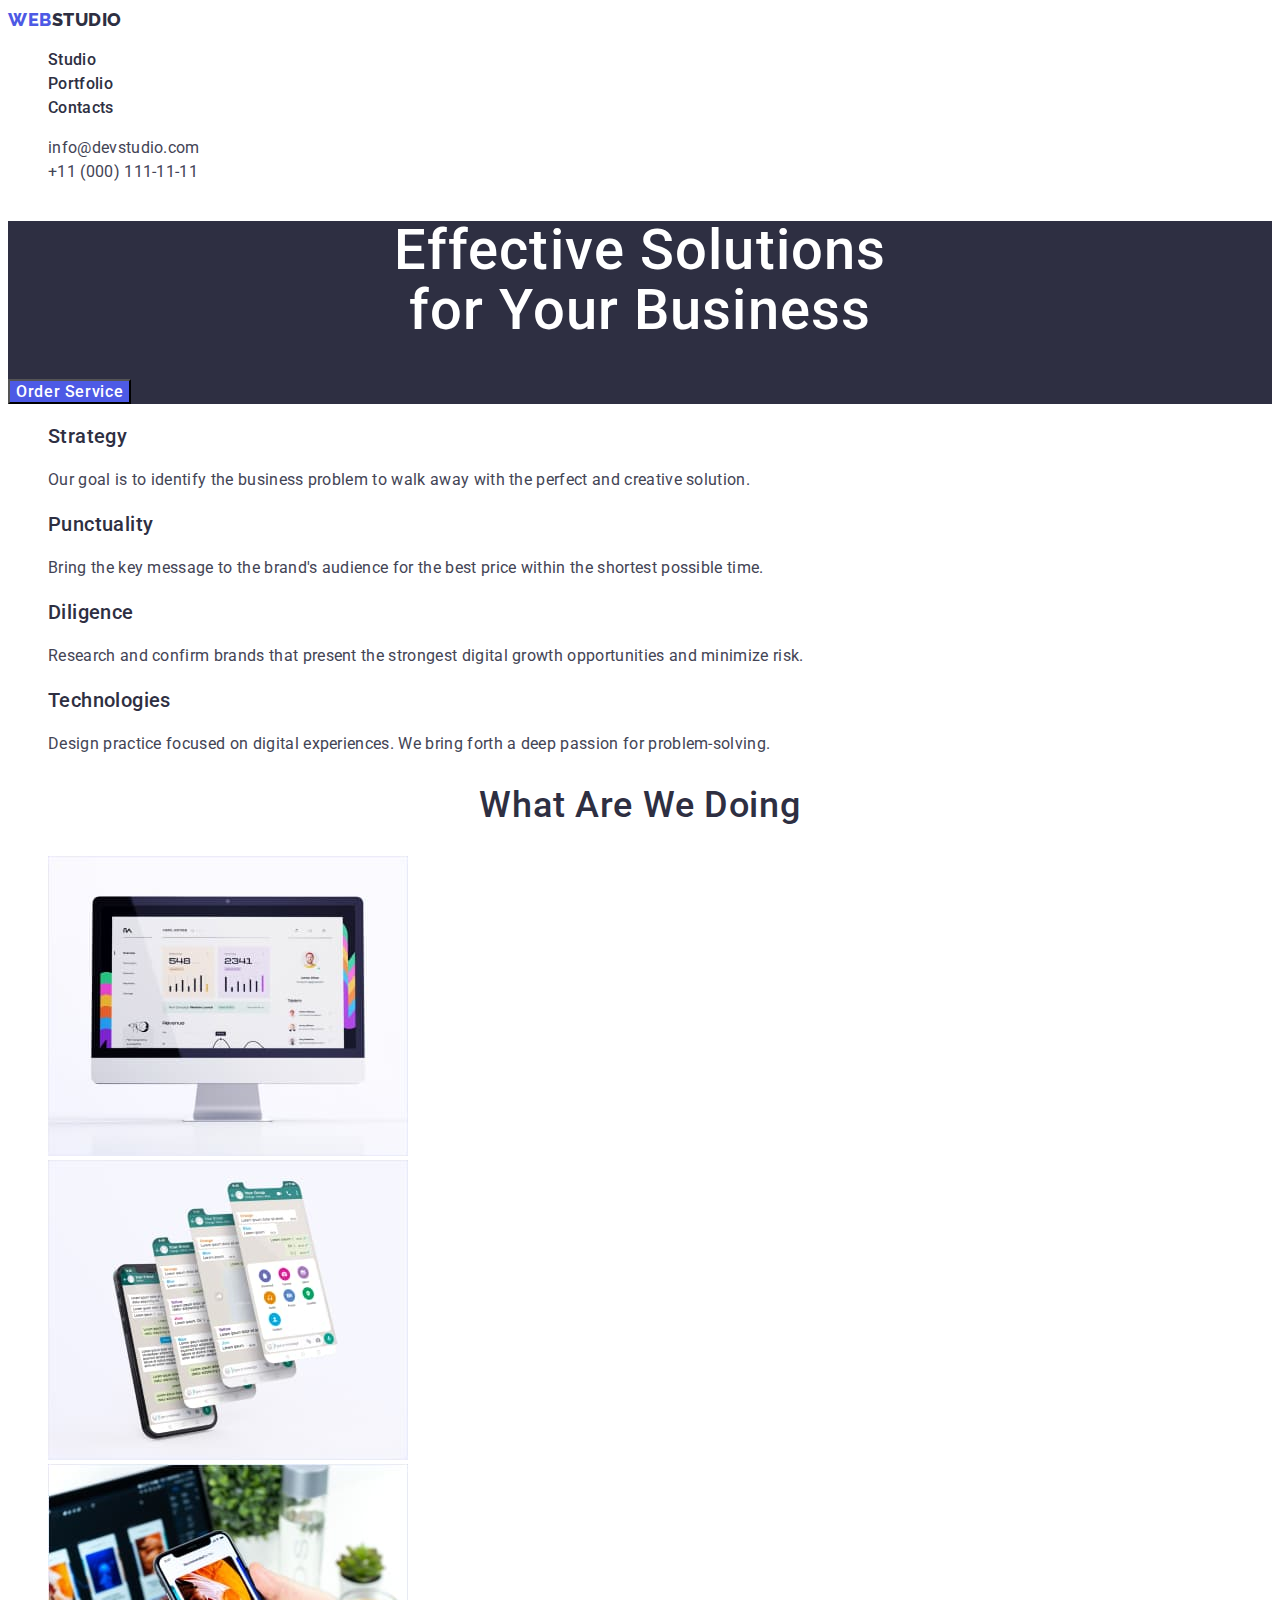
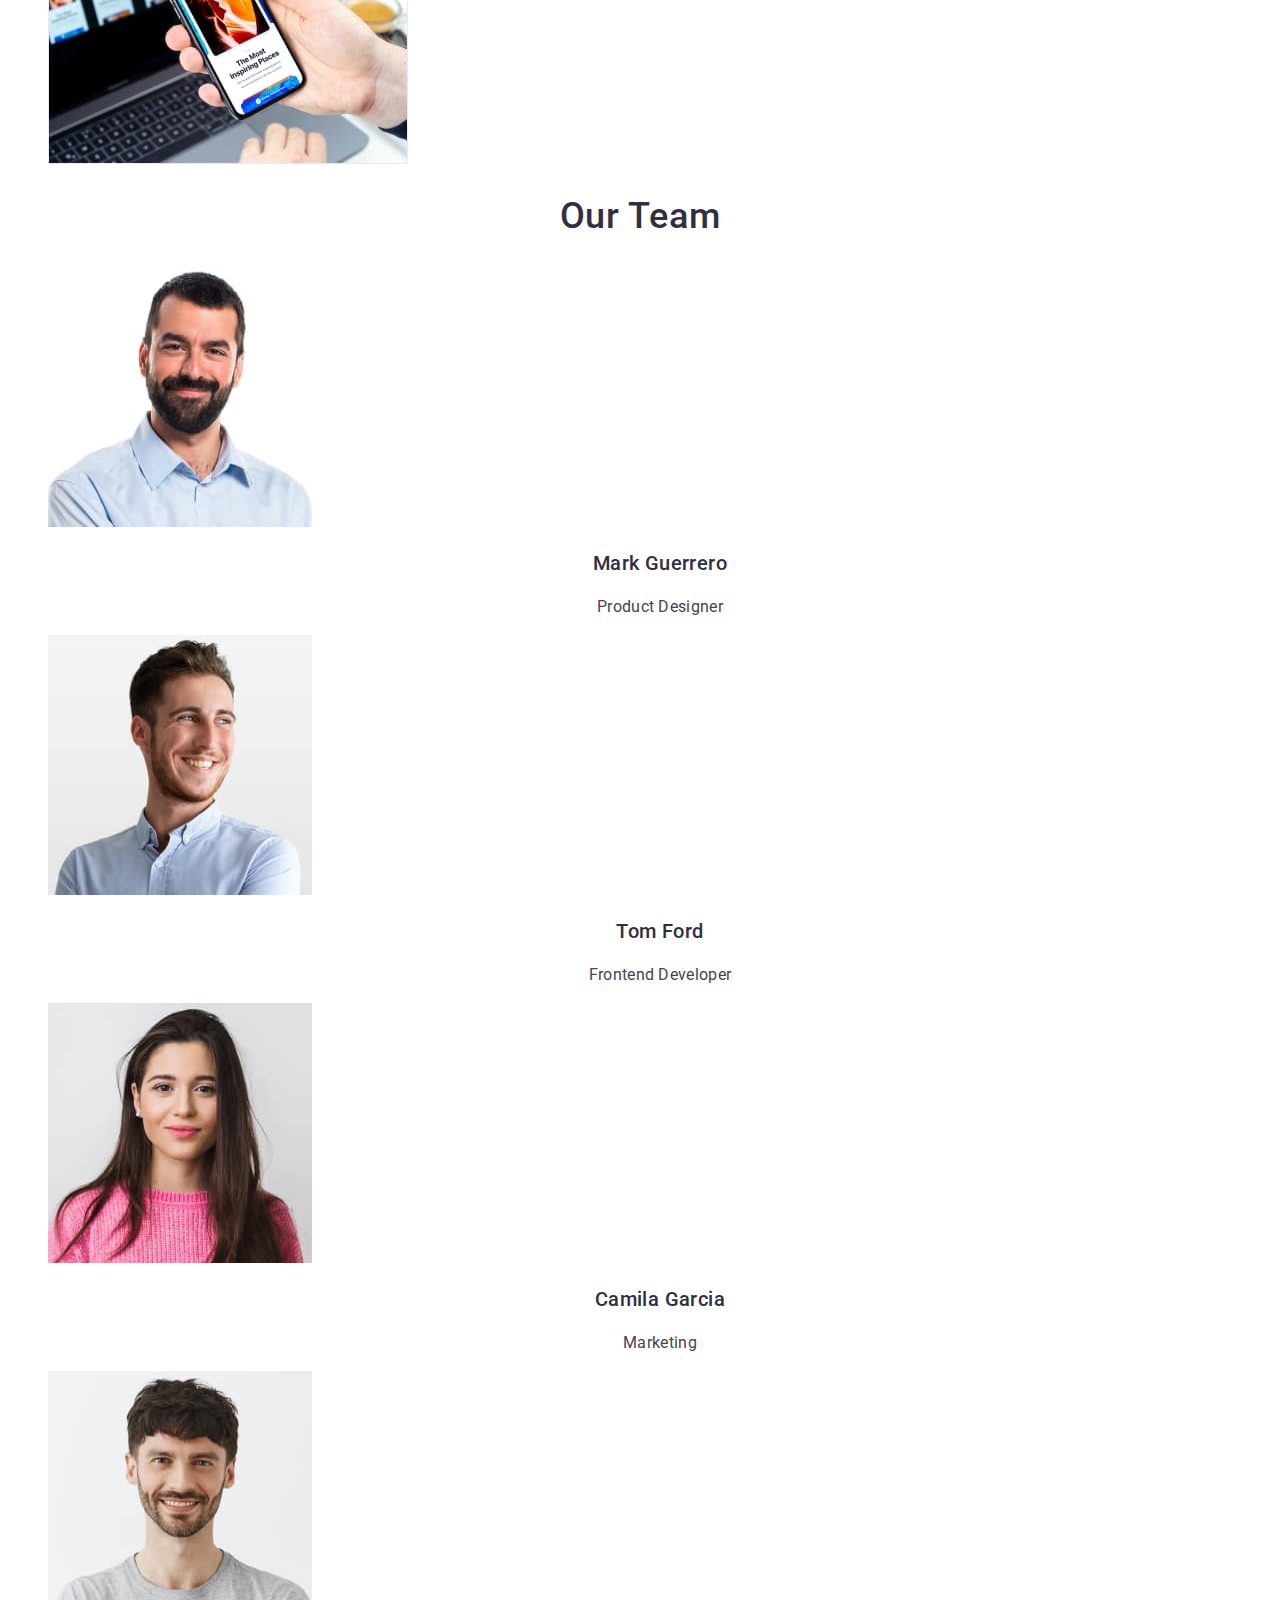
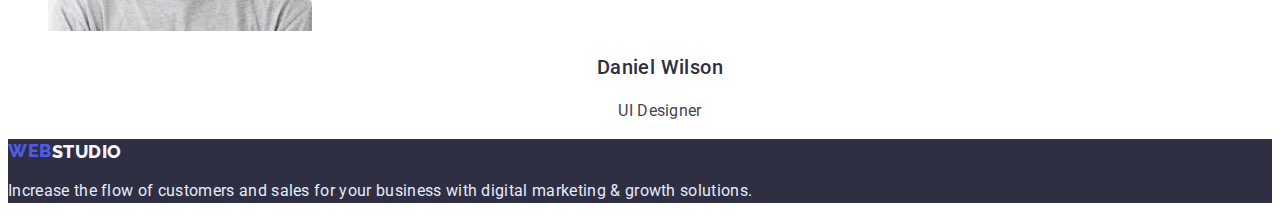
<file: index.html>
<!DOCTYPE html>
<html lang="en">
  <head>
    <meta charset="UTF-8" />
    <meta http-equiv="X-UA-Compatible" content="IE=edge" />
    <meta name="viewport" content="width=device-width, initial-scale=1.0" />
    <title>Document</title>
    <link rel="preconnect" href="https://fonts.googleapis.com" />
    <link rel="preconnect" href="https://fonts.gstatic.com" crossorigin />
    <link
      href="https://fonts.googleapis.com/css2?family=Montserrat:wght@400;700&family=Raleway:wght@800&family=Roboto:wght@400;500;700;900&display=swap"
      rel="stylesheet"
    />
    <link rel="stylesheet" href="./CSS/styles.css" />
  </head>
  <body class="site-body">
    <!--Site header-->
    <header class="header">
      <nav class="header-nav">
        <a href="./index.html" class="logo link">
          Web<span class="logo-name">Studio</span></a
        >

        <ul class="header-list list">
          <li class="header-item">
            <a href="./index.html" class="header-link link">Studio</a>
          </li>
          <li class="header-item">
            <a href="./portfolio.html" class="header-link link">Portfolio</a>
          </li>
          <li class="header-item">
            <a href="" class="header-link link">Contacts</a>
          </li>
        </ul>
      </nav>

      <ul class="auth-list list">
        <li class="auth-tel">
          <a href="mailto:info@devstudio.com" class="auth-link link"
            >info@devstudio.com</a
          >
        </li>
        <li class="auth-mail">
          <a href="tel:+110001111111" class="auth-link link"
            >+11 (000) 111-11-11</a
          >
        </li>
      </ul>
    </header>

    <main>
      <!--Hero block-->
      <section class="hero">
        <h1 class="hero-title">Effective Solutions <br />for Your Business</h1>
        <button type="button" class="hero-btn">Order Service</button>
      </section>

      <!--Mission-->
      <section class="mission">
        <h2 class="mission-title visually-hidden">mission</h2>
        <ul class="mission-list list">
          <li class="mission-item">
            <h3 class="mission-item-title">Strategy</h3>
            <p class="mission-item-text">
              Our goal is to identify the business problem to walk away with the
              perfect and creative solution.
            </p>
          </li>
          <li class="mission-item">
            <h3 class="mission-item-title">Punctuality</h3>
            <p class="mission-item-text">
              Bring the key message to the brand's audience for the best price
              within the shortest possible time.
            </p>
          </li>
          <li class="mission-item">
            <h3 class="mission-item-title">Diligence</h3>
            <p class="mission-item-text">
              Research and confirm brands that present the strongest digital
              growth opportunities and minimize risk.
            </p>
          </li>
          <li class="mission-item">
            <h3 class="mission-item-title">Technologies</h3>
            <p class="mission-item-text">
              Design practice focused on digital experiences. We bring forth a
              deep passion for problem-solving.
            </p>
          </li>
        </ul>
      </section>

      <!--Studio services-->
      <section class="services">
        <h2 class="services-title">What are we doing</h2>
        <ul class="services-list list">
          <li class="services-item">
            <img
              src="./image/desktop.jpg"
              alt="computer screen image"
              width="360"
            />
          </li>
          <li class="services-item">
            <img
              src="./image/devices.jpg"
              alt="4 phone screen options"
              width="360"
            />
          </li>
          <li class="services-item">
            <img
              src="./image/photoofhand.jpg"
              alt="phone in the hand"
              width="360"
            />
          </li>
        </ul>
      </section>

      <!--Team-->
      <section class="team">
        <h2 class="team-title">Our Team</h2>

        <ul class="team-list list">
          <li class="team-item">
            <img src="./image/mark.jpg" alt="Mark Guerrero photo" width="264" />
            <h3 class="team-item-title">Mark Guerrero</h3>
            <p class="team-item-text">Product Designer</p>
          </li>
          <li class="team-item">
            <img src="./image/tom.jpg" alt="Tom Ford photo" width="264" />
            <h3 class="team-item-title">Tom Ford</h3>
            <p class="team-item-text">Frontend Developer</p>
          </li>
          <li class="team-item">
            <img
              src="./image/camila.jpg"
              alt="Camila Garcia photo"
              width="264"
            />
            <h3 class="team-item-title">Camila Garcia</h3>
            <p class="team-item-text">Marketing</p>
          </li>
          <li class="team-item">
            <img
              src="./image/daniel.jpg"
              alt="Daniel Wilson photo"
              width="264"
            />
            <h3 class="team-item-title">Daniel Wilson</h3>
            <p class="team-item-text">UI Designer</p>
          </li>
        </ul>
      </section>
    </main>

    <!--Footer-->
    <footer class="footer">
      <a href="./index.html" class="logo link">
        Web<span class="logo-footer">Studio</span></a
      >
      <p class="footer-text">
        Increase the flow of customers and sales for your business with digital
        marketing & growth solutions.
      </p>
    </footer>
  </body>
</html>
</file>
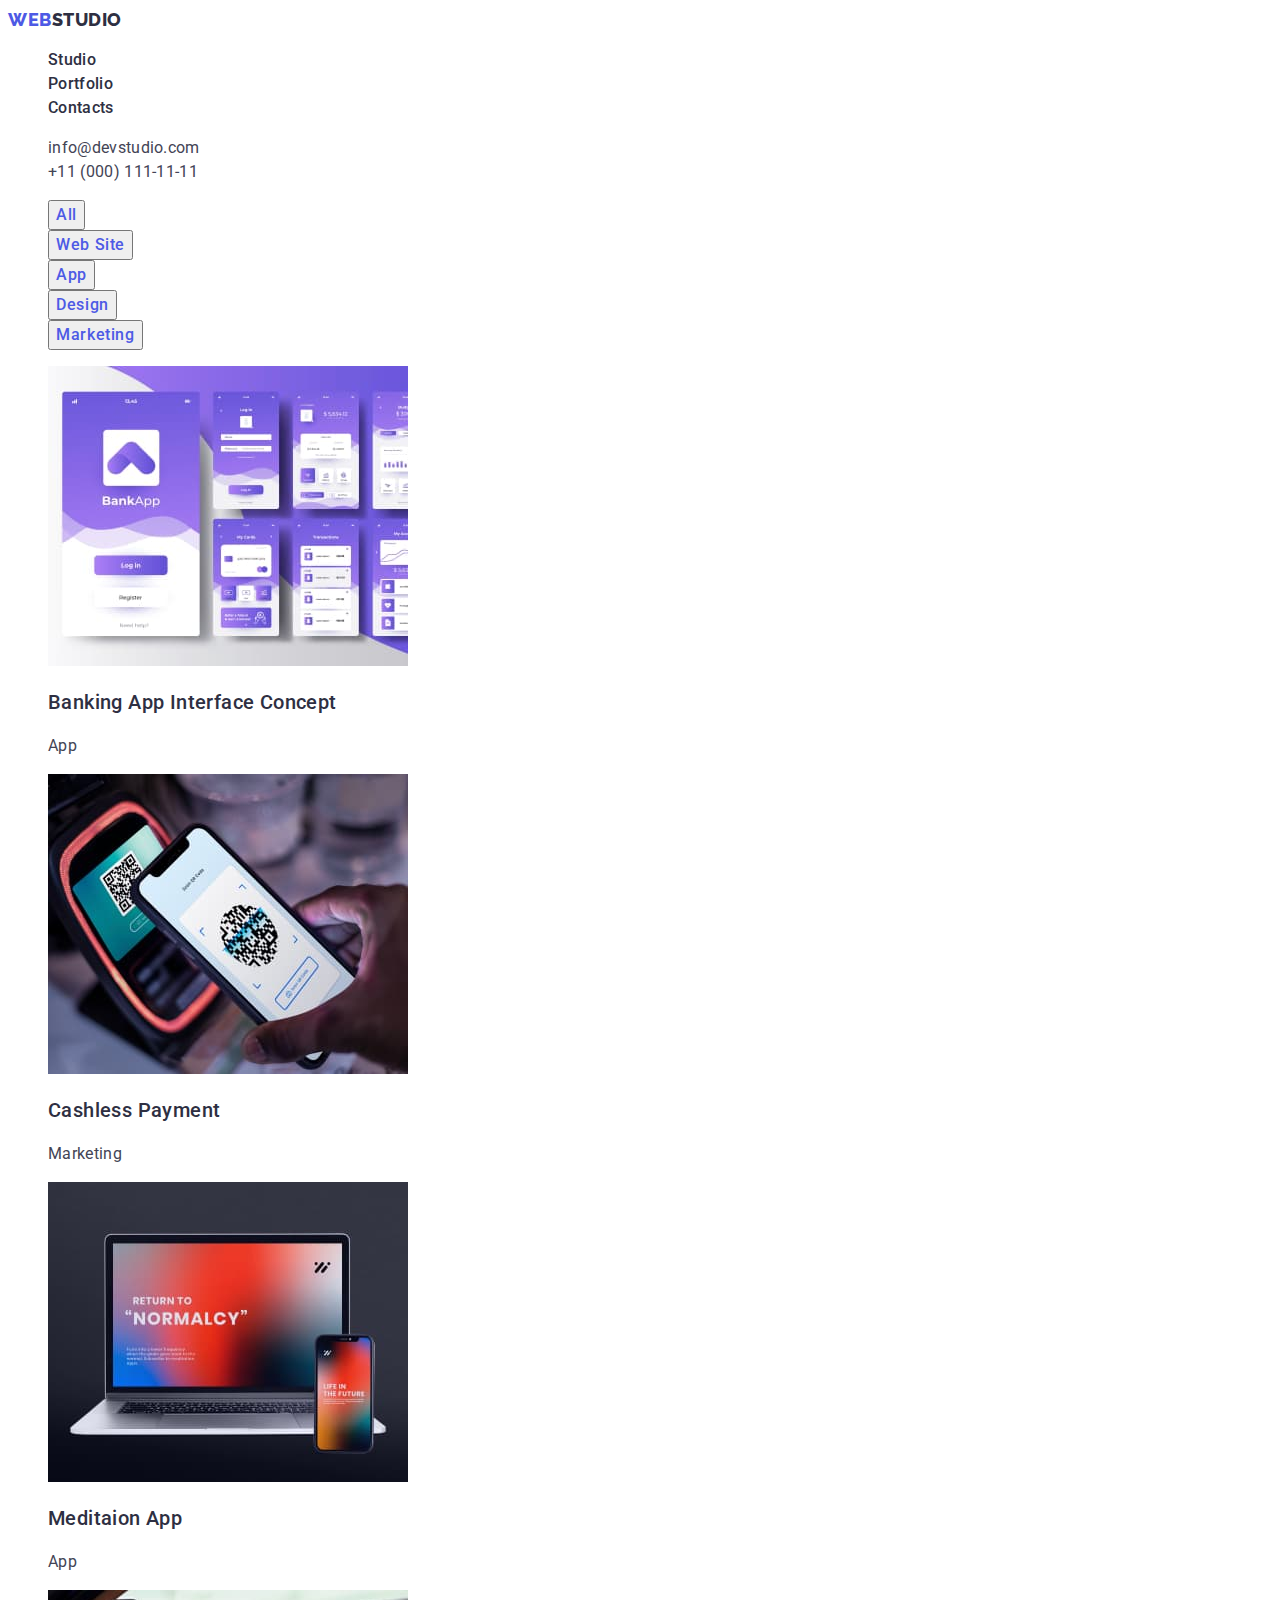
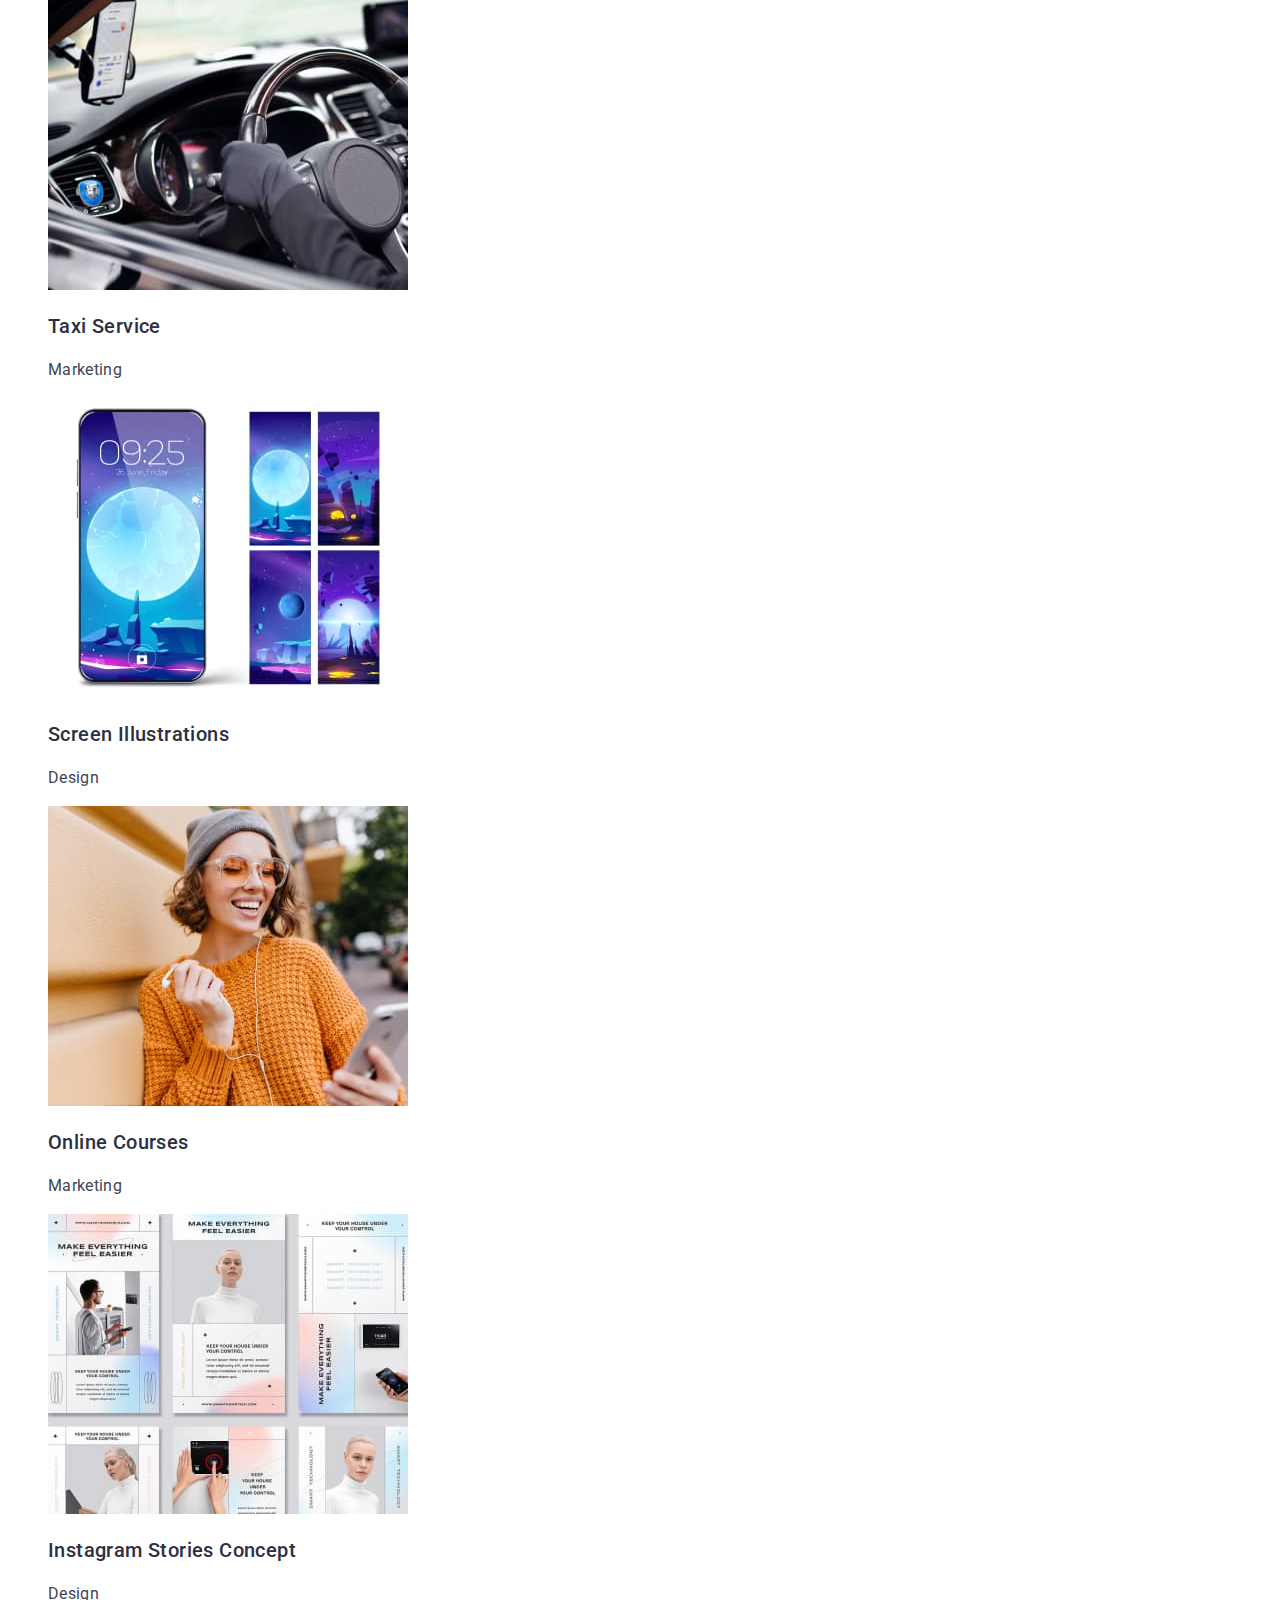
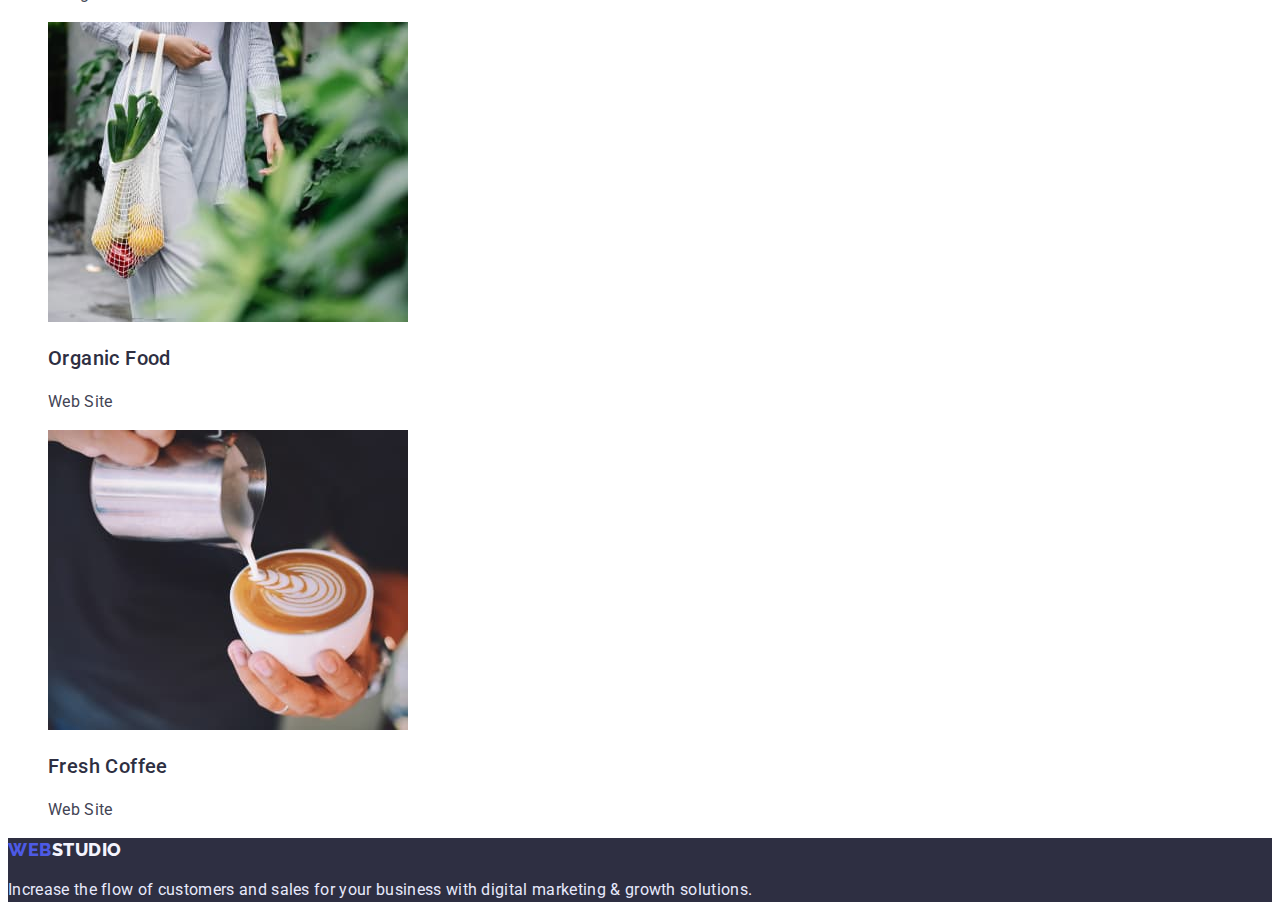
<file: portfolio.html>
<!DOCTYPE html>
<html lang="en">
  <head>
    <meta charset="UTF-8" />
    <meta http-equiv="X-UA-Compatible" content="IE=edge" />
    <meta name="viewport" content="width=device-width, initial-scale=1.0" />
    <title>Document</title>
    <link rel="preconnect" href="https://fonts.googleapis.com" />
    <link rel="preconnect" href="https://fonts.gstatic.com" crossorigin />
    <link
      href="https://fonts.googleapis.com/css2?family=Montserrat:wght@400;700&family=Raleway:wght@800&family=Roboto:wght@400;500;700;900&display=swap"
      rel="stylesheet"
    />
    <link rel="stylesheet" href="./CSS/styles.css" />
  </head>
  <body class="body">
    <!--Site header-->
    <header class="header">
      <nav class="header-nav">
        <a href="./index.html" class="logo link">
          Web<span class="logo-name">Studio</span></a
        >

        <ul class="header-list list">
          <li class="header-item">
            <a href="./index.html" class="header-link link">Studio</a>
          </li>
          <li class="header-item">
            <a href="./portfolio.html" class="header-link link">Portfolio</a>
          </li>
          <li class="header-item">
            <a href="" class="header-link link">Contacts</a>
          </li>
        </ul>
      </nav>

      <ul class="auth-list list">
        <li class="auth-tel">
          <a href="mailto:info@devstudio.com" class="auth-link link"
            >info@devstudio.com</a
          >
        </li>
        <li class="auth-mail">
          <a href="tel:+110001111111" class="auth-link link"
            >+11 (000) 111-11-11</a
          >
        </li>
      </ul>
    </header>

    <main>
      <!--Project galery-->

      <section class="galery">
        <h1 class="visually-hidden">Portfolio - hidden</h1>
        <h2 class="visually-hidden">Portfolio galery - hidden</h2>

        <ul class="btn-list list">
          <li class="btn-item">
            <button type="button" class="btn">All</button>
          </li>
          <li class="btn-item">
            <button type="button" class="btn">Web Site</button>
          </li>
          <li class="btn-item">
            <button type="button" class="btn">App</button>
          </li>
          <li class="btn-item">
            <button type="button" class="btn">Design</button>
          </li>
          <li class="btn-item">
            <button type="button" class="btn">Marketing</button>
          </li>
        </ul>

        <ul class="galery-list list">
          <li class="galery-item">
            <img src="./image/img1.jpg" alt="project card" />
            <p class="galery-text"></p>
            <h3 class="galery-title">Banking App Interface Concept</h3>
            <p class="galery-after-title">App</p>
          </li>
          <li class="galery-item">
            <img src="./image/img2.jpg" alt="project card" />
            <p class="galery-text"></p>
            <h3 class="galery-title">Cashless Payment</h3>
            <p class="galery-after-title">Marketing</p>
          </li>
          <li class="galery-item">
            <img src="./image/img3.jpg" alt="project card" />
            <p class="galery-text"></p>
            <h3 class="galery-title">Meditaion App</h3>
            <p class="galery-after-title">App</p>
          </li>
          <li class="galery-item">
            <img src="./image/img2-1.jpg" alt="project card" />
            <p class="galery-text"></p>
            <h3 class="galery-title">Taxi Service</h3>
            <p class="galery-after-title">Marketing</p>
          </li>
          <li class="galery-item">
            <img src="./image/img2-2.jpg" alt="project card" />
            <p class="galery-text"></p>
            <h3 class="galery-title">Screen Illustrations</h3>
            <p class="galery-after-title">Design</p>
          </li>
          <li class="galery-item">
            <img src="./image/img2-3.jpg" alt="project card" />
            <p class="galery-text"></p>
            <h3 class="galery-title">Online Courses</h3>
            <p class="galery-after-title">Marketing</p>
          </li>
          <li class="galery-item">
            <img src="./image/img1-1.jpg" alt="project card" />
            <p class="galery-text"></p>
            <h3 class="galery-title">Instagram Stories Concept</h3>
            <p class="galery-after-title">Design</p>
          </li>
          <li class="galery-item">
            <img src="./image/img1-2.jpg" alt="project card" />
            <p class="galery-text"></p>
            <h3 class="galery-title">Organic Food</h3>
            <p class="galery-after-title">Web Site</p>
          </li>
          <li class="galery-item">
            <img src="./image/img1-3.jpg" alt="project card" />
            <p class="galery-text"></p>
            <h3 class="galery-title">Fresh Coffee</h3>
            <p class="galery-after-title">Web Site</p>
          </li>
        </ul>
      </section>
    </main>

    <!--Footer-->
    <footer class="footer">
      <a href="./index.html" class="logo link">
        Web<span class="logo-footer">Studio</span></a
      >
      <p class="footer-text">
        Increase the flow of customers and sales for your business with digital
        marketing & growth solutions.
      </p>
    </footer>
  </body>
</html>
</file>
<file: CSS/styles.css>
/* -------------MAIN PAGE--------------- */

/* accent color - #4D5AE5; */
/* main color - #434455 */
/* h2 and h3 color - #2E2F42 */
/* h1 color - #FFFFFF */
/* footer color - #E7E9FC */

:root{
  --main-text-color: #434455;
  --first-title-color: #FFFFFF;
  --title-color: #2E2F42;
  --footer-color: #E7E9FC;
  --accent-color: #4D5AE5;
}


body{
    font-family: "Roboto", sans-serif;
    color: #434455;
    font-size: 16px;
}

.visually-hidden {
    position: absolute;
    width: 1px;
    height: 1px;
    margin: -1px;
    border: 0;
    padding: 0;
    white-space: nowrap;
    clip-path: inset(100%);
    clip: rect(0 0 0 0);
    overflow: hidden;
  }

  .link{
    text-decoration: none;
  }
  
  .list{
    list-style: none;
  }

  .site-body{

  }


/* -------------HEADER--------------- */

.header {
}
.header-nav {
}

.logo {
font-family: "Raleway", sans-serif;
font-weight: 800;
font-size: 18px;
line-height: 1.33;
display: flex;
align-items: center;
letter-spacing: 0.03em;
text-transform: uppercase;
color: var(--accent-color)
}

.logo-name {
font-family: "Raleway", sans-serif;
font-weight: 800;
font-size: 18px;
line-height: 1.33;
display: flex;
align-items: center;
letter-spacing: 0.03em;
text-transform: uppercase;
color: var(--title-color);
}

.logo:hover,
.logo:focus {
  color:var(--accent-color)
}

.header-list {
}
.header-item {
}
.header-link {
font-weight: 500;
font-size: 16px;
line-height: 1.5;
letter-spacing: 0.02em;
color: var(--title-color);
}

.header-link:hover,
.header-link:focus {
  color: var(--accent-color);
}

.auth-list {
}
.auth-tel {
}
.auth-link {
font-size: 16px;
line-height: 1.5;
letter-spacing: 0.02em;
color: var(--main-text-color);
}

.auth-link:hover,
.auth-link:focus {
  color: var(--accent-color);
}

.auth-mail {
}

/* -------------HERO--------------- */

.hero {
  background-color: var(--title-color);
}

.hero-title {
  font-weight: 500;
  font-size: 56px;
  line-height: 1.07;
  text-align: center;
  letter-spacing: 0.02em;
  color: var(--first-title-color);
}

.hero-btn {
font-family: inherit;
font-weight: 500;
font-size: 16px;
line-height: 1.19;
display: flex;
align-items: center;
letter-spacing: 0.04em;
color: var(--first-title-color);
cursor: pointer;
}

.hero-btn:hover,
.hero-btn:focus {
  background-color: var(--accent-color);
  color: var(--first-title-color);
}

.hero-btn{
  background-color: var(--accent-color);
}

/* -------------MISSION--------------- */

.mission {
}
.mission-title {
}

.mission-list {
}

.mission-item {
}
.mission-item-title {
font-weight: 500;
font-size: 20px;
line-height: 1.2;
letter-spacing: 0.02em;
color: var(--title-color);
}

.mission-item-text {
font-size: 16px;
line-height: 1.50;
letter-spacing: 0.02em;
color: var(--main-text-color);
}

/* -------------SERVICES--------------- */

.services {
}
.services-title {
font-weight: 500;
font-size: 36px;
line-height: 1.11;
text-align: center;
letter-spacing: 0.02em;
text-transform: capitalize;
color: var(--title-color);

}
.services-list {
}

.services-item {
}

/* -------------TEAM--------------- */

.team {
}
.team-title {
font-weight: 500;
font-size: 36px;
line-height: 1.11;
text-align: center;
letter-spacing: 0.02em;
text-transform: capitalize;
color: var(--title-color);
}

.team-list {
}

.team-item {
}
.team-item-title {
font-weight: 500;
font-size: 20px;
line-height: 1.2;
text-align: center;
letter-spacing: 0.02em;
color: var(--title-color);
}

.team-item-text {
  font-size: 16px;
  line-height: 1.5;
  text-align: center;
  letter-spacing: 0.02em;
  color: var(--main-text-color);
}


/* -------------FOOTER--------------- */

.footer {
  background-color: var(--title-color);
}

.footer-text {
font-size: 16px;
line-height: 1.5;
letter-spacing: 0.02em;
color: var(--footer-color);
}

.logo-footer{
font-family: 'Raleway', sans-serif;
font-weight: 800;
font-size: 18px;
line-height: 1.17;
display: flex;
align-items: center;
letter-spacing: 0.03em;
text-transform: uppercase;
color: #F4F4FD;
}

/* -------------PAGE PORTFOLIO--------------- */

.galery {
}
.btn-list {
}
.btn-item {
}

.btn {
font-family: inherit;
font-style: normal;
font-weight: 500;
font-size: 16px;
line-height: 1.50;
display: flex;
align-items: center;
text-align: center;
letter-spacing: 0.04em;
color: var(--accent-color);
cursor: pointer;
}

.btn:hover,
.btn:focus{
  background-color: var(--accent-color);
  color: var(--first-title-color);
}

.galery-list {
}
.galery-item {
}
.galery-text {
}
.galery-title {
font-weight: 500;
font-size: 20px;
line-height: 1.20;
letter-spacing: 0.02em;
color: var(--title-color);
}

.galery-after-title {
font-size: 16px;
line-height: 1.50;
letter-spacing: 0.02em;
color: var(--main-text-color);
}
</file>
